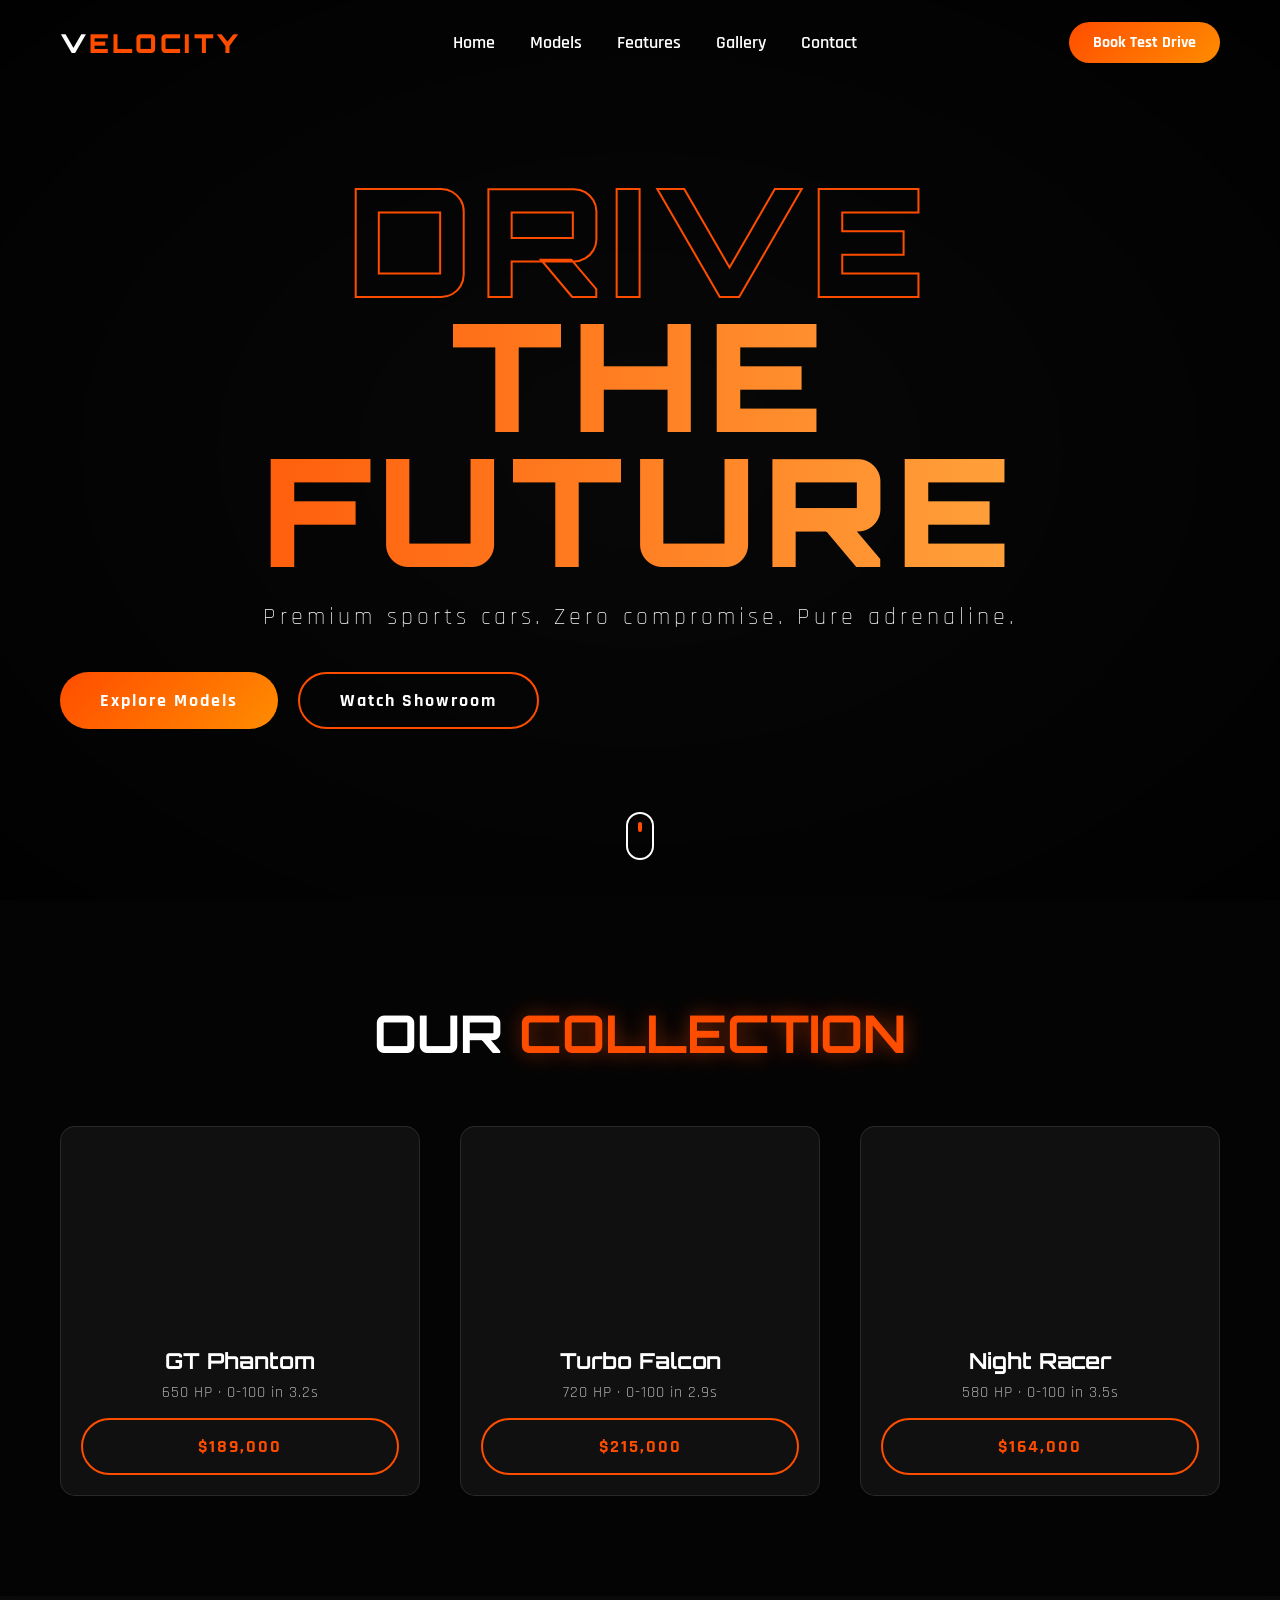
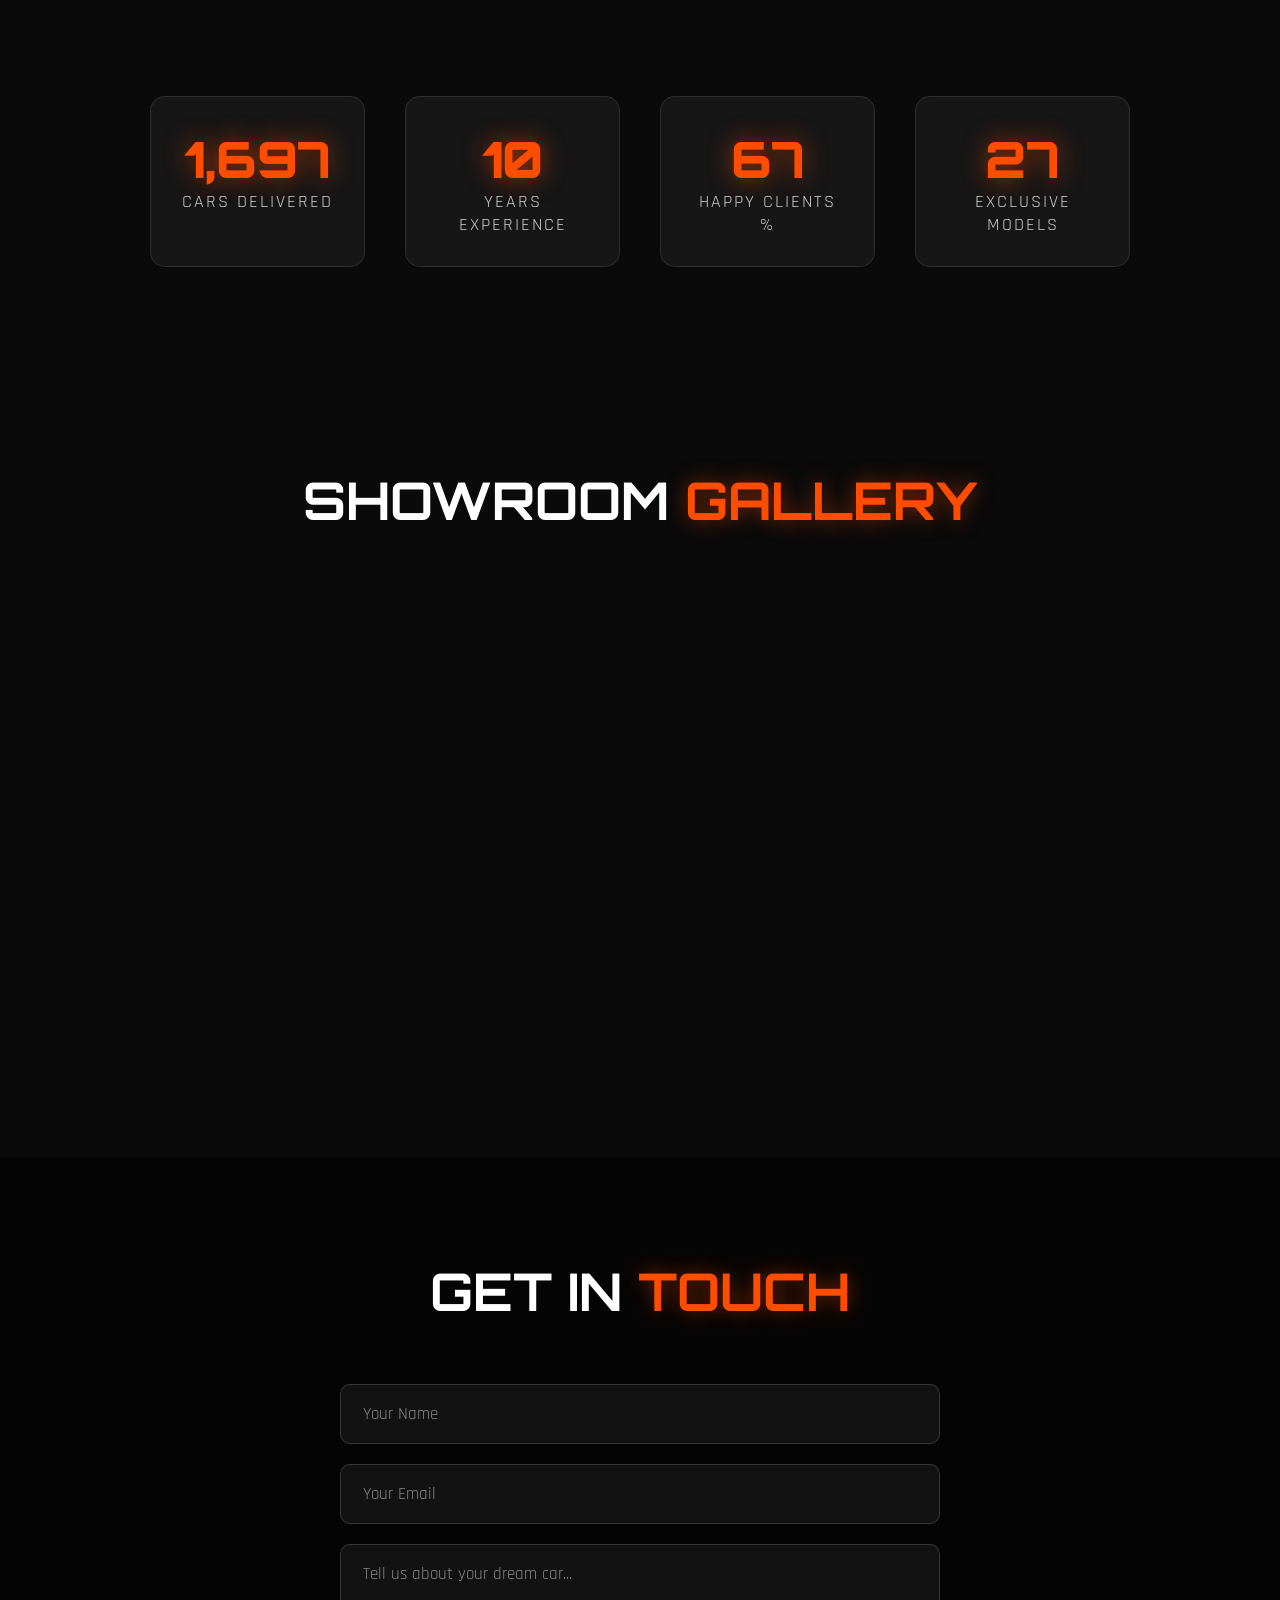
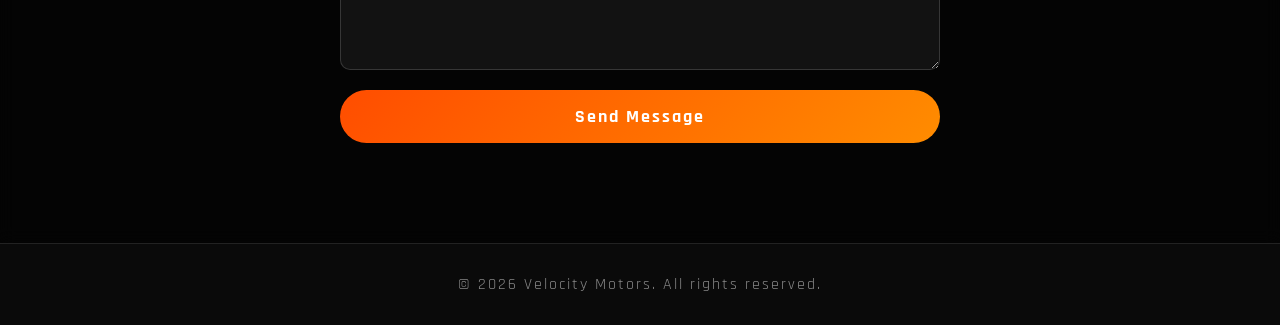
<file: index.html>
<!DOCTYPE html>
<html lang="en">
<head>
    <meta charset="UTF-8">
    <meta name="viewport" content="width=device-width, initial-scale=1.0">
    <title>Velocity Motors | Premium Car Shop</title>
    <link rel="stylesheet" href="style.css">
    <link rel="preconnect" href="https://fonts.googleapis.com">
    <link href="https://fonts.googleapis.com/css2?family=Orbitron:wght@400;700;900&family=Rajdhani:wght@300;400;600;700&display=swap" rel="stylesheet">
</head>
<body>

    <!-- Background video -->
    <div class="video-bg">
        <video autoplay muted loop playsinline id="bgVideo">
            <source src="https://assets.mixkit.co/videos/7920/7920-720.mp4" type="video/mp4">
            <source src="https://assets.mixkit.co/videos/52427/52427-720.mp4" type="video/mp4">
            <source src="https://assets.mixkit.co/videos/24481/24481-720.mp4" type="video/mp4">
        </video>
        <div class="video-overlay"></div>
    </div>

    <!-- Navbar -->
    <nav class="navbar" id="navbar">
        <div class="nav-brand">V<span>ELOCITY</span></div>
        <ul class="nav-links">
            <li><a href="#home">Home</a></li>
            <li><a href="#models">Models</a></li>
            <li><a href="#features">Features</a></li>
            <li><a href="#gallery">Gallery</a></li>
            <li><a href="#contact">Contact</a></li>
        </ul>
        <button class="cta-btn">Book Test Drive</button>
    </nav>

    <!-- Hero -->
    <section class="hero" id="home">
        <div class="hero-content">
            <h1 class="hero-title">
                <span class="line1">DRIVE</span>
                <span class="line2">THE FUTURE</span>
            </h1>
            <p class="hero-sub">Premium sports cars. Zero compromise. Pure adrenaline.</p>
            <div class="hero-btns">
                <button class="btn btn-primary">Explore Models</button>
                <button class="btn btn-outline">Watch Showroom</button>
            </div>
        </div>
        <div class="scroll-indicator">
            <div class="mouse"><div class="wheel"></div></div>
        </div>
    </section>

    <!-- Models -->
    <section class="models" id="models">
        <h2 class="section-title">Our <span>Collection</span></h2>
        <div class="models-grid">
            <div class="car-card">
                <div class="car-img car-1"></div>
                <h3>GT Phantom</h3>
                <p>650 HP · 0-100 in 3.2s</p>
                <button class="btn btn-card">$189,000</button>
            </div>
            <div class="car-card">
                <div class="car-img car-2"></div>
                <h3>Turbo Falcon</h3>
                <p>720 HP · 0-100 in 2.9s</p>
                <button class="btn btn-card">$215,000</button>
            </div>
            <div class="car-card">
                <div class="car-img car-3"></div>
                <h3>Night Racer</h3>
                <p>580 HP · 0-100 in 3.5s</p>
                <button class="btn btn-card">$164,000</button>
            </div>
        </div>
    </section>

    <!-- Stats -->
    <section class="stats" id="features">
        <div class="stat">
            <span class="stat-num" data-target="2500">0</span>
            <span class="stat-label">Cars Delivered</span>
        </div>
        <div class="stat">
            <span class="stat-num" data-target="15">0</span>
            <span class="stat-label">Years Experience</span>
        </div>
        <div class="stat">
            <span class="stat-num" data-target="99">0</span>
            <span class="stat-label">Happy Clients %</span>
        </div>
        <div class="stat">
            <span class="stat-num" data-target="40">0</span>
            <span class="stat-label">Exclusive Models</span>
        </div>
    </section>

    <!-- Gallery -->
    <section class="gallery" id="gallery">
        <h2 class="section-title">Showroom <span>Gallery</span></h2>
        <div class="gallery-grid">
            <div class="g-item" style="background-image:url('https://images.unsplash.com/photo-1503376780353-7e6692767b70?w=600')"></div>
            <div class="g-item" style="background-image:url('https://images.unsplash.com/photo-1553440569-bcc63803a83d?w=600')"></div>
            <div class="g-item" style="background-image:url('https://images.unsplash.com/photo-1511919884226-fd3cad34687c?w=600')"></div>
            <div class="g-item" style="background-image:url('https://images.unsplash.com/photo-1494976388531-d1058494cdd8?w=600')"></div>
        </div>
    </section>

    <!-- Contact -->
    <section class="contact" id="contact">
        <h2 class="section-title">Get In <span>Touch</span></h2>
        <form class="contact-form">
            <input type="text" placeholder="Your Name" required>
            <input type="email" placeholder="Your Email" required>
            <textarea placeholder="Tell us about your dream car..." rows="4" required></textarea>
            <button type="submit" class="btn btn-primary">Send Message</button>
        </form>
    </section>

    <footer class="footer">
        <p>© 2026 Velocity Motors. All rights reserved.</p>
    </footer>

    <script src="script.js"></script>
</body>
</html>
</file>
<file: style.css>
* {
    margin: 0;
    padding: 0;
    box-sizing: border-box;
    scroll-behavior: smooth;
}

body {
    font-family: 'Rajdhani', sans-serif;
    color: #fff;
    background: #0a0a0a;
    overflow-x: hidden;
}

/* ===== Background Video ===== */
.video-bg {
    position: fixed;
    top: 0;
    left: 0;
    width: 100%;
    height: 100%;
    z-index: -2;
    overflow: hidden;
}

.video-bg video {
    width: 100%;
    height: 100%;
    object-fit: cover;
    filter: brightness(0.35) saturate(1.2);
    animation: slowZoom 20s ease-in-out infinite alternate;
}

@keyframes slowZoom {
    from { transform: scale(1); }
    to   { transform: scale(1.15); }
}

.video-overlay {
    position: absolute;
    top: 0;
    left: 0;
    width: 100%;
    height: 100%;
    background: radial-gradient(ellipse at center, rgba(0,0,0,0.2) 0%, rgba(0,0,0,0.85) 100%);
}

/* ===== Navbar ===== */
.navbar {
    position: fixed;
    top: 0;
    width: 100%;
    display: flex;
    justify-content: space-between;
    align-items: center;
    padding: 22px 60px;
    z-index: 100;
    transition: all 0.5s ease;
}

.navbar.scrolled {
    padding: 12px 60px;
    background: rgba(10, 10, 10, 0.9);
    backdrop-filter: blur(12px);
    border-bottom: 1px solid rgba(255, 77, 0, 0.3);
    box-shadow: 0 5px 30px rgba(0,0,0,0.6);
}

.nav-brand {
    font-family: 'Orbitron', sans-serif;
    font-size: 26px;
    font-weight: 900;
    letter-spacing: 3px;
    cursor: pointer;
}

.nav-brand span {
    color: #ff4d00;
    animation: neonGlow 2s ease-in-out infinite alternate;
}

@keyframes neonGlow {
    from { text-shadow: 0 0 5px #ff4d00, 0 0 15px #ff4d00; }
    to   { text-shadow: 0 0 15px #ff4d00, 0 0 35px #ff4d00, 0 0 60px #ff4d00; }
}

.nav-links {
    display: flex;
    gap: 35px;
    list-style: none;
}

.nav-links a {
    color: #fff;
    text-decoration: none;
    font-size: 18px;
    font-weight: 600;
    position: relative;
    padding: 5px 0;
}

.nav-links a::after {
    content: '';
    position: absolute;
    bottom: 0;
    left: 0;
    width: 0;
    height: 2px;
    background: #ff4d00;
    transition: width 0.3s ease;
}

.nav-links a:hover::after {
    width: 100%;
}

.nav-links a:hover {
    color: #ff4d00;
}

.cta-btn {
    padding: 10px 24px;
    background: linear-gradient(135deg, #ff4d00, #ff8c00);
    color: #fff;
    border: none;
    border-radius: 50px;
    font-family: 'Rajdhani', sans-serif;
    font-size: 16px;
    font-weight: 700;
    cursor: pointer;
    transition: transform 0.3s ease, box-shadow 0.3s ease;
}

.cta-btn:hover {
    transform: translateY(-3px) scale(1.05);
    box-shadow: 0 10px 30px rgba(255, 77, 0, 0.5);
}

/* ===== Hero ===== */
.hero {
    min-height: 100vh;
    display: flex;
    flex-direction: column;
    justify-content: center;
    align-items: center;
    text-align: center;
    position: relative;
}

.hero-title {
    font-family: 'Orbitron', sans-serif;
    font-size: clamp(60px, 12vw, 150px);
    font-weight: 900;
    line-height: 0.9;
    text-transform: uppercase;
    letter-spacing: 8px;
}

.hero-title .line1 {
    display: block;
    color: transparent;
    -webkit-text-stroke: 2px #ff4d00;
    animation: slideInLeft 1s ease forwards;
}

.hero-title .line2 {
    display: block;
    background: linear-gradient(90deg, #ff4d00, #ffb347, #ff4d00);
    background-size: 200% auto;
    -webkit-background-clip: text;
    background-clip: text;
    color: transparent;
    animation: slideInRight 1s ease 0.3s forwards, gradientMove 3s linear infinite;
}

@keyframes slideInLeft {
    from { transform: translateX(-100px); opacity: 0; }
    to   { transform: translateX(0); opacity: 1; }
}

@keyframes slideInRight {
    from { transform: translateX(100px); opacity: 0; }
    to   { transform: translateX(0); opacity: 1; }
}

@keyframes gradientMove {
    to { background-position: 200% center; }
}

.hero-sub {
    font-size: 24px;
    font-weight: 300;
    letter-spacing: 4px;
    margin-top: 25px;
    opacity: 0;
    animation: fadeUp 1s ease 0.8s forwards;
}

@keyframes fadeUp {
    from { transform: translateY(40px); opacity: 0; }
    to   { transform: translateY(0); opacity: 1; }
}

.hero-btns {
    margin-top: 40px;
    display: flex;
    gap: 20px;
    opacity: 0;
    animation: fadeUp 1s ease 1.1s forwards;
}

.btn {
    padding: 15px 40px;
    font-family: 'Rajdhani', sans-serif;
    font-size: 18px;
    font-weight: 700;
    letter-spacing: 2px;
    border-radius: 50px;
    cursor: pointer;
    transition: all 0.3s ease;
}

.btn-primary {
    background: linear-gradient(135deg, #ff4d00, #ff8c00);
    color: #fff;
    border: none;
}

.btn-primary:hover {
    transform: translateY(-5px);
    box-shadow: 0 15px 40px rgba(255, 77, 0, 0.6);
}

.btn-outline {
    background: transparent;
    color: #fff;
    border: 2px solid #ff4d00;
}

.btn-outline:hover {
    background: rgba(255, 77, 0, 0.15);
    transform: translateY(-5px);
}

/* Scroll indicator */
.scroll-indicator {
    position: absolute;
    bottom: 40px;
    animation: fadeUp 1s ease 1.5s forwards;
    opacity: 0;
}

.mouse {
    width: 28px;
    height: 48px;
    border: 2px solid #fff;
    border-radius: 20px;
    display: flex;
    justify-content: center;
    padding-top: 8px;
}

.wheel {
    width: 4px;
    height: 10px;
    background: #ff4d00;
    border-radius: 5px;
    animation: scrollWheel 1.5s ease-in-out infinite;
}

@keyframes scrollWheel {
    0%   { transform: translateY(0); opacity: 1; }
    100% { transform: translateY(18px); opacity: 0; }
}

/* ===== Sections ===== */
section {
    padding: 100px 60px;
}

.section-title {
    font-family: 'Orbitron', sans-serif;
    font-size: clamp(32px, 5vw, 52px);
    text-align: center;
    margin-bottom: 60px;
    text-transform: uppercase;
}

.section-title span {
    color: #ff4d00;
    text-shadow: 0 0 20px rgba(255, 77, 0, 0.5);
}

/* ===== Models ===== */
.models {
    background: rgba(0, 0, 0, 0.6);
    backdrop-filter: blur(8px);
}

.models-grid {
    display: grid;
    grid-template-columns: repeat(auto-fit, minmax(300px, 1fr));
    gap: 40px;
    max-width: 1200px;
    margin: 0 auto;
}

.car-card {
    background: rgba(255, 255, 255, 0.05);
    border: 1px solid rgba(255, 255, 255, 0.1);
    border-radius: 15px;
    padding: 20px;
    text-align: center;
    transition: all 0.4s cubic-bezier(0.175, 0.885, 0.32, 1.275);
    position: relative;
    overflow: hidden;
}

.car-card::before {
    content: '';
    position: absolute;
    top: 0;
    left: -100%;
    width: 100%;
    height: 100%;
    background: linear-gradient(90deg, transparent, rgba(255, 77, 0, 0.2), transparent);
    transition: left 0.6s ease;
}

.car-card:hover::before {
    left: 100%;
}

.car-card:hover {
    transform: translateY(-15px) scale(1.03);
    border-color: #ff4d00;
    box-shadow: 0 20px 60px rgba(255, 77, 0, 0.3);
}

.car-img {
    height: 180px;
    border-radius: 10px;
    margin-bottom: 20px;
    background-size: cover;
    background-position: center;
    transition: transform 0.5s ease;
}

.car-card:hover .car-img {
    transform: scale(1.1) rotate(2deg);
}

.car-1 { background-image: url('https://images.unsplash.com/photo-1503376780353-7e6692767b70?w=600&auto=format&fit=crop'); }
.car-2 { background-image: url('https://images.unsplash.com/photo-1553440569-bcc63803a83d?w=600&auto=format&fit=crop'); }
.car-3 { background-image: url('https://images.unsplash.com/photo-1494976388531-d1058494cdd8?w=600&auto=format&fit=crop'); }

.car-card h3 {
    font-family: 'Orbitron', sans-serif;
    font-size: 22px;
    margin-bottom: 8px;
}

.car-card p {
    color: #aaa;
    margin-bottom: 15px;
    letter-spacing: 1px;
}

.btn-card {
    width: 100%;
    background: transparent;
    color: #ff4d00;
    border: 2px solid #ff4d00;
}

.btn-card:hover {
    background: #ff4d00;
    color: #fff;
    box-shadow: 0 10px 30px rgba(255, 77, 0, 0.4);
}

/* ===== Stats ===== */
.stats {
    display: grid;
    grid-template-columns: repeat(auto-fit, minmax(200px, 1fr));
    gap: 40px;
    max-width: 1100px;
    margin: 0 auto;
}

.stat {
    text-align: center;
    padding: 30px;
    background: rgba(255, 255, 255, 0.05);
    border-radius: 15px;
    border: 1px solid rgba(255, 255, 255, 0.1);
    transition: all 0.3s ease;
}

.stat:hover {
    transform: scale(1.05);
    border-color: #ff4d00;
}

.stat-num {
    font-family: 'Orbitron', sans-serif;
    font-size: 50px;
    font-weight: 900;
    color: #ff4d00;
    text-shadow: 0 0 25px rgba(255, 77, 0, 0.6);
    display: block;
}

.stat-label {
    font-size: 18px;
    letter-spacing: 2px;
    color: #ccc;
    text-transform: uppercase;
}

/* ===== Gallery ===== */
.gallery-grid {
    display: grid;
    grid-template-columns: repeat(auto-fit, minmax(280px, 1fr));
    gap: 25px;
    max-width: 1100px;
    margin: 0 auto;
}

.g-item {
    height: 220px;
    background-size: cover;
    background-position: center;
    border-radius: 12px;
    position: relative;
    overflow: hidden;
    transition: all 0.5s ease;
    cursor: pointer;
}

.g-item::after {
    content: 'View';
    position: absolute;
    inset: 0;
    display: flex;
    justify-content: center;
    align-items: center;
    font-size: 22px;
    font-weight: 700;
    color: #fff;
    background: rgba(255, 77, 0, 0.6);
    opacity: 0;
    transition: opacity 0.4s ease;
}

.g-item:hover {
    transform: scale(1.05) rotate(-1deg);
    box-shadow: 0 15px 50px rgba(0, 0, 0, 0.6);
}

.g-item:hover::after {
    opacity: 1;
}

/* ===== Contact ===== */
.contact {
    background: rgba(0, 0, 0, 0.6);
    backdrop-filter: blur(8px);
}

.contact-form {
    max-width: 600px;
    margin: 0 auto;
    display: flex;
    flex-direction: column;
    gap: 20px;
}

.contact-form input,
.contact-form textarea {
    padding: 18px 22px;
    background: rgba(255, 255, 255, 0.06);
    border: 1px solid rgba(255, 255, 255, 0.15);
    border-radius: 10px;
    color: #fff;
    font-family: 'Rajdhani', sans-serif;
    font-size: 17px;
    transition: all 0.3s ease;
}

.contact-form input:focus,
.contact-form textarea:focus {
    outline: none;
    border-color: #ff4d00;
    box-shadow: 0 0 20px rgba(255, 77, 0, 0.3);
    transform: scale(1.01);
}

.contact-form input::placeholder,
.contact-form textarea::placeholder {
    color: #888;
}

/* ===== Footer ===== */
.footer {
    text-align: center;
    padding: 30px;
    border-top: 1px solid rgba(255, 255, 255, 0.1);
    color: #888;
    letter-spacing: 2px;
}

/* ===== Scroll animations ===== */
.fade-in {
    opacity: 0;
    transform: translateY(60px);
    transition: all 0.8s ease;
}

.fade-in.visible {
    opacity: 1;
    transform: translateY(0);
}

/* ===== Reveal on scroll ===== */
.reveal {
    opacity: 0;
    transform: translateY(50px);
    transition: opacity 0.8s ease, transform 0.8s ease;
}

.reveal.active {
    opacity: 1;
    transform: translateY(0);
}

/* ===== Responsive ===== */
@media (max-width: 768px) {
    .navbar {
        padding: 18px 25px;
    }

    .nav-links {
        display: none;
    }

    section {
        padding: 70px 25px;
    }

    .hero-title {
        letter-spacing: 3px;
    }
}
</file>
